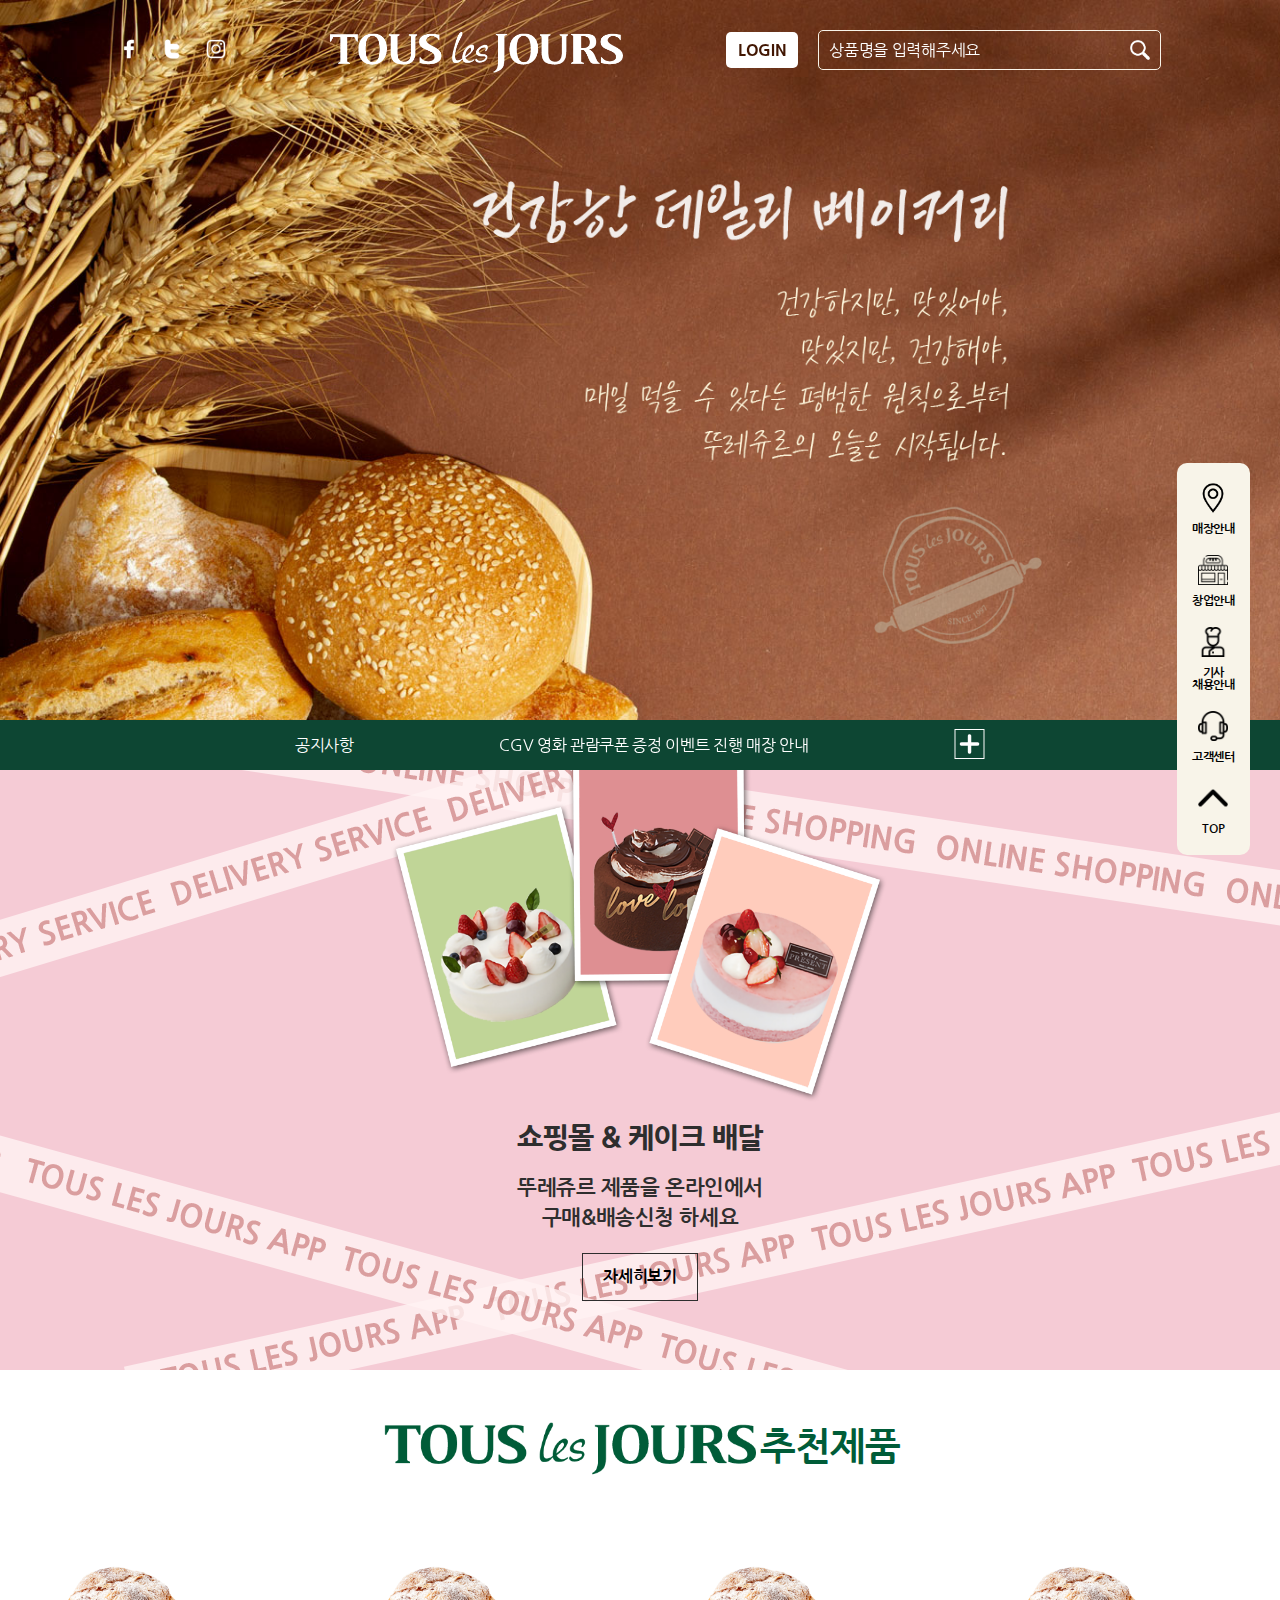
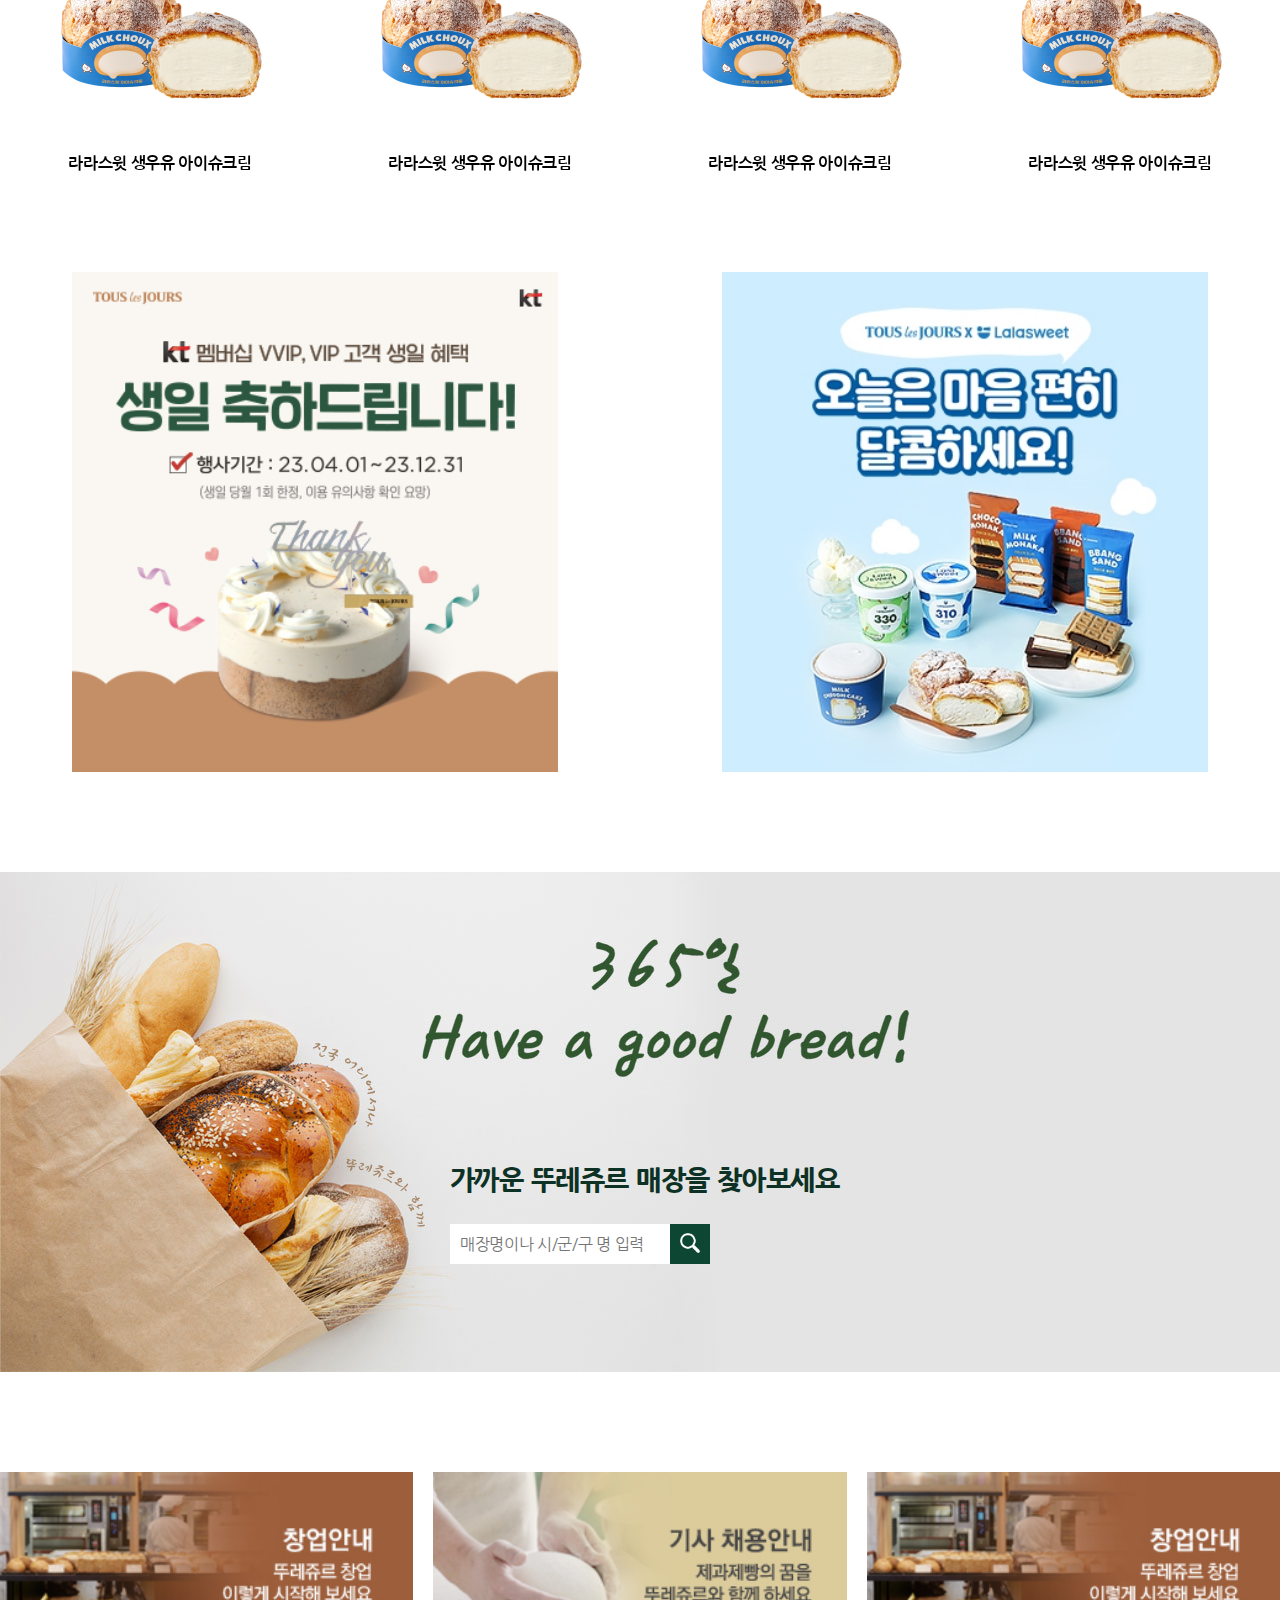
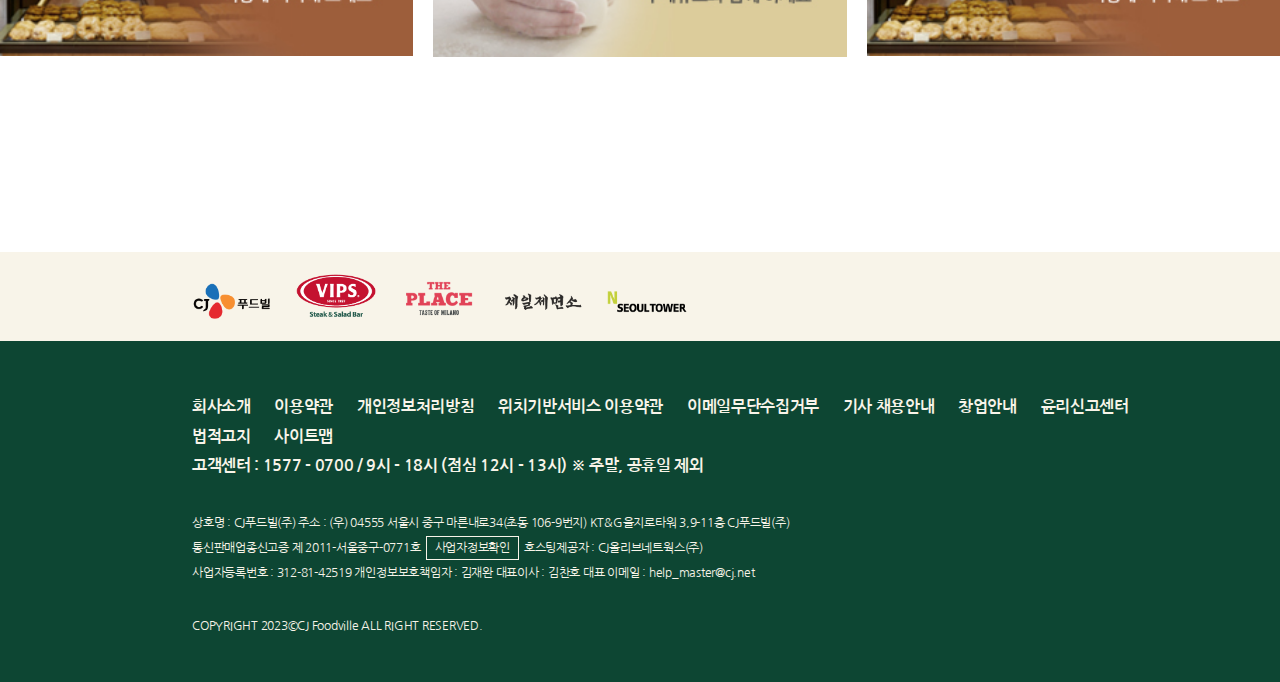
<file: index.html>
<!DOCTYPE html>
<html lang="ko">
<head>
    <meta charset="UTF-8">
    <meta name="keywords" content="">
    <meta name="description" content="">
    <meta name="viewport" content="width=device-width, initial-scale=1.0">
    <title>건강한 데일리 베이커리 | 뚜레쥬르</title>
    <!-- swiper slide -->
    <link rel="stylesheet" href="https://cdn.jsdelivr.net/npm/swiper@10/swiper-bundle.min.css"/>
    <script src="https://cdn.jsdelivr.net/npm/swiper@10/swiper-bundle.min.js"></script>
    <!-- favicon -->
    <link rel="shortcut icon" href="./images/favicon.png" type="image/x-icon">
    <link rel="icon" href="./images/favicon.png" type="image/x-icon">
    <!-- stylesheet -->
    <link rel="stylesheet" href="./styles/reset.css">
    <link rel="stylesheet" href="./styles/index.css">
    <!-- <link rel="stylesheet" href="./styles/common.css"> -->
</head>
<body>
    <!-- quick menu -->
    <div class="quick_menu">
        <a href="./map.html" class="store_info"><img src="./images/icon/map.png" alt=""><span>매장안내</span></a>
        <a href="#" class="business_info"><img src="./images/icon/bakery.png" alt=""><span>창업안내</span></a>
        <a href="#" class="baker_info"><img src="./images/icon/baker.png" alt=""><span>기사<br>채용안내</span></a>
        <a href="./service.html" class="customer_sevice"><img src="./images/icon/customer_service.png" alt=""><span>고객센터</span></a>
        <a href="#" class="top_btn"><img src="./images/icon/top_b.png" alt=""><span>TOP</span></a>
    </div>
    <!-- header -->
    <header>
        <div class="h_top">
            <div class="header_sns">
                <a href="#"><img src="./images/icon/facebook_w.png" alt="facebook"></a>
                <a href="#"><img src="images/icon/twitter_w.png" alt="twitter"></a>
                <a href="#"><img src="./images/icon/instagram_w.png" alt="instagram"></a>
            </div>
            <h1><a href="./index.html"><img src="./images/logo_w.png" alt="뚜레쥬르"></a></h1>
            <div class="h_top_r">
                <a href="./login.html">LOGIN</a>
                <form action="#" method="get" id="searchFrm">
                    <fieldset>
                        <legend class="skip">검색양식</legend>
                        <input type="text" id="searchTxt" placeholder="상품명을 입력해주세요">
                        <button type="submit" id="searchBtn"><img src="./images/icon/search_w.png" alt="검색"></button>
                    </fieldset>
                </form>
            </div>
        </div>
        <nav>
            <ul class="gnb">
                <li><a href="#">브랜드 스토리</a>
                    <ul class="sub">
                        <li><a href="./product.html">브랜드 스토리</a></li>
                        <li><a href="./product.html">뚜레쥬르 광고</a></li>
                        <li><a href="./product.html">뚜레쥬르 재료 이야기</a></li>
                        <li><a href="./product.html">글로벌 뚜레쥬르 </a></li>
                        <li><a href="./product.html">뚜레쥬르 라뜰리에</a></li>
                        <li><a href="./product.html">뚜레쥬르 착한빵</a></li>
                        <li><a href="./product.html">뉴스 & 공지사항</a></li>
                    </ul>
                </li>
                <li><a href="#">새로워진 뚜레쥬르</a>
                    <ul class="sub">
                        <li><a href="./product.html">New 뚜레쥬르 살펴보기</a></li>
                        <li><a href="./product.html">건강한 데일리 베이커리</a></li>
                    </ul>
                </li>
                <li><a href="#">제품 안내</a>
                    <ul class="sub">
                        <li><a href="./product.html">신제품</a></li>
                        <li><a href="./product.html">빵</a></li>
                        <li><a href="./product.html">케이크</a></li>
                        <li><a href="./product.html">델리</a></li>
                        <li><a href="./product.html">선물</a></li>
                        <li><a href="./product.html">디저트&스낵</a></li>
                        <li><a href="./product.html">음료</a></li>
                    </ul>
                </li>
                <li><a href="#">이벤트&멤버십</a>
                    <ul class="sub">
                        <li><a href="./product.html">진행중인 이벤트</a></li>
                        <li><a href="./product.html">이벤트 당첨자</a></li>
                        <li><a href="./product.html">CJ ONE 멤버십</a></li>
                        <li><a href="./product.html">제휴 혜택</a></li>
                    </ul>
                </li>
                <li><a href="#">앱&온라인 쇼핑몰</a>
                    <ul class="sub">
                        <li><a href="./product.html">뚜레쥬르 앱</a></li>
                        <li><a href="./product.html">홈페이지 전용 예약 배송</a></li>
                        <li><a href="./product.html">꽃 & 케이크 택배 배송</a></li>
                        <li><a href="./product.html">대량 구매 문의</a></li>
                    </ul>
                </li>
            </ul>
            <div class="nav_bg"></div>
        </nav>
        <!-- mobile open nav -->
        <div class="m_open_nav">
            <h1><a href="./index.html"><img src="./images/logo_w.png" alt=""></a></h1>
            <div class="right">
                <a href="./login.html" class="login"><img src="./images/icon/login_w.png" alt=""></a>
                <a href="./map.html" class="search_shop"><img src="./images/icon/map_w.png" alt=""></a>
                <a href="#" class="m_nav"><span></span><span></span><span></span></a>
            </div>
        </div>
        <div class="m_open_menu">
            <button type="button" class="close_btn"><img src="./images/icon/close_btn.png" alt=""></button>
            <form action="#" method="get" id="open_searchFrm">
                <fieldset>
                    <legend class="skip">검색양식</legend>
                    <input type="text" id="searchTxt" placeholder="제품명을 입력해주세요">
                    <button type="submit" id="searchBtn"><img src="./images/icon/search_b.png" alt="검색"></button>
                </fieldset>
            </form>
            <ul class="gnb">
                <li><a href="#">브랜드 스토리</a>
                    <ul class="sub">
                        <li><a href="./product.html">브랜드 스토리</a></li>
                        <li><a href="./product.html">뚜레쥬르 광고</a></li>
                        <li><a href="./product.html">뚜레쥬르 재료 이야기</a></li>
                        <li><a href="./product.html">글로벌 뚜레쥬르 </a></li>
                        <li><a href="./product.html">뚜레쥬르 라뜰리에</a></li>
                        <li><a href="./product.html">뚜레쥬르 착한빵</a></li>
                        <li><a href="./product.html">뉴스 & 공지사항</a></li>
                    </ul>
                </li>
                <li><a href="#">새로워진 뚜레쥬르</a>
                    <ul class="sub">
                        <li><a href="./product.html">New 뚜레쥬르 살펴보기</a></li>
                        <li><a href="./product.html">건강한 데일리 베이커리</a></li>
                    </ul>
                </li>
                <li><a href="#">제품 안내</a>
                    <ul class="sub">
                        <li><a href="./product.html">신제품</a></li>
                        <li><a href="./product.html">빵</a></li>
                        <li><a href="./product.html">케이크</a></li>
                        <li><a href="./product.html">델리</a></li>
                        <li><a href="./product.html">선물</a></li>
                        <li><a href="./product.html">디저트&스낵</a></li>
                        <li><a href="./product.html">음료</a></li>
                    </ul>
                </li>
                <li><a href="#">이벤트&멤버십</a>
                    <ul class="sub">
                        <li><a href="./product.html">진행중인 이벤트</a></li>
                        <li><a href="./product.html">이벤트 당첨자</a></li>
                        <li><a href="./product.html">CJ ONE 멤버십</a></li>
                        <li><a href="./product.html">제휴 혜택</a></li>
                    </ul>
                </li>
                <li><a href="#">앱&온라인 쇼핑몰</a>
                    <ul class="sub">
                        <li><a href="./service.html">뚜레쥬르 앱</a></li>
                        <li><a href="./service.html">홈페이지 전용 예약 배송</a></li>
                        <li><a href="./service.html">꽃 & 케이크 택배 배송</a></li>
                        <li><a href="./service.html">대량 구매 문의</a></li>
                    </ul>
                </li>
            </ul>
            <div class="open_menu_sns">
                <a href="#"><img src="./images/icon/facebook_b.png" alt="페이스북"></a>
                <a href="#"><img src="./images/icon/twitter_b.png" alt="트위터"></a>
                <a href="#"><img src="./images/icon/instagram.png" alt="인스타그램"></a>
            </div>
        </div>
    </header><!-- header end -->
    <!-- main -->
    <main>
        <!-- main bnr -->
        <div class="main_bnr">
            <img src="./images/main_bnr_txt.png" alt="">            
        </div>
        <!-- 공지사항 -->
        <div class="notice">
            <div class="notice_wrap">
                <h2>공지사항</h2>
                <div class="swiper" id="notice">
                <!-- .swiper-wrapper 슬라이드 한장 한장을 묶어주는 슬라이드 영역 틀 -->
                    <div class="swiper-wrapper">
                        <!-- .swiper-slide 슬라이드 개별 한장 부모 -->
                        <div class="swiper-slide slide1">CGV 영화 관람쿠폰 증정 이벤트 진행 매장 안내</div>
                        <div class="swiper-slide slide2">CJ푸드빌 영상정보처리기기 운영/관리방침 개정 고지</div>
                        <div class="swiper-slide slide3">CJ ONE 멤버십 서비스 정책 변경 안내</div>
                        <div class="swiper-slide slide4">CJ푸드빌 개인정보처리방침 개정 고지</div>
                    </div>
                    <!-- 슬라이드 이전, 다음 버튼 -->
                    <div class="swiper-button-prev"></div>
                    <div class="swiper-button-next"></div>
                </div>
                <a href="#"><img src="./images/icon/more.png" alt="더보기"></a>
            </div>
        </div>
        <!-- online shop bnr -->
        <div class="online_shop_bnr_bg">
            <div class="online_shop_bnr_wrap">
                <div class="online_shop_txt">
                    <h3>쇼핑몰 & 케이크 배달</h3>
                    <p>뚜레쥬르 제품을 온라인에서<br>
                        구매&배송신청 하세요</p>
                    <a href="./service.html">자세히보기</a>
                </div>
                <div class="online_shop_img">
                    <img src="./images/delivery_bnr0.png" alt="">
                </div>
            </div>
        </div><!-- end -->
        <!-- 추천제품 -->
        <div class="recommend_product_wrap">
            <div class="recommend_title">
                <img src="./images/logo_g.png" alt=""><span>추천제품</span>
            </div>
            <div class="recommend_contents">
                <div class="swiper" id="recommend_product">
                    <!-- .swiper-wrapper 슬라이드 한장 한장을 묶어주는 슬라이드 영역 틀 -->
                    <div class="swiper-wrapper">
                        <!-- .swiper-slide 슬라이드 개별 한장 부모 -->
                        <div class="swiper-slide slide1">
                            <a href="./product.html" class="product1">
                                <img src="./images/product1.png" alt="">
                                <span>라라스윗 생우유 아이슈크림</span>
                            </a>
                        </div>
                        <div class="swiper-slide slide1">
                            <a href="./product.html" class="product1">
                                <img src="./images/product1.png" alt="">
                                <span>라라스윗 생우유 아이슈크림</span>
                            </a>
                        </div>
                        <div class="swiper-slide slide1">
                            <a href="./product.html" class="product1">
                                <img src="./images/product1.png" alt="">
                                <span>라라스윗 생우유 아이슈크림</span>
                            </a>
                        </div>
                        <div class="swiper-slide slide1">
                            <a href="./product.html" class="product1">
                                <img src="./images/product1.png" alt="">
                                <span>라라스윗 생우유 아이슈크림</span>
                            </a>
                        </div>
                        <div class="swiper-slide slide1">
                            <a href="./product.html" class="product1">
                                <img src="./images/product1.png" alt="">
                                <span>라라스윗 생우유 아이슈크림</span>
                            </a>
                        </div>
                        <div class="swiper-slide slide1">
                            <a href="./product.html" class="product1">
                                <img src="./images/product1.png" alt="">
                                <span>라라스윗 생우유 아이슈크림</span>
                            </a>
                        </div>
                        <div class="swiper-slide slide1">
                            <a href="./product.html" class="product1">
                                <img src="./images/product1.png" alt="">
                                <span>라라스윗 생우유 아이슈크림</span>
                            </a>
                        </div>
                        <div class="swiper-slide slide1">
                            <a href="./product.html" class="product1">
                                <img src="./images/product1.png" alt="">
                                <span>라라스윗 생우유 아이슈크림</span>
                            </a>
                        </div>
                        <div class="swiper-slide slide1">
                            <a href="./product.html" class="product1">
                                <img src="./images/product1.png" alt="">
                                <span>라라스윗 생우유 아이슈크림</span>
                            </a>
                        </div>
                    </div>
                    <!-- 슬라이드 이전, 다음 버튼 -->
                    <div class="swiper-button-prev"></div>
                    <div class="swiper-button-next"></div>
                </div><!-- #recommend_product end -->
            </div><!-- .recommend_contents end -->
        </div><!-- 추천제품 영역 end -->
        <!-- 이벤트 슬라이드 -->
        <div class="event_slide_wrap">
            <div class="swiper" id="event_slide">
                <!-- .swiper-wrapper 슬라이드 한장 한장을 묶어주는 슬라이드 영역 틀 -->
                <div class="swiper-wrapper">
                    <!-- .swiper-slide 슬라이드 개별 한장 부모 -->
                    <div class="swiper-slide slide1"></div>
                    <div class="swiper-slide slide2"></div>
                    <div class="swiper-slide slide3"></div>
                    <div class="swiper-slide slide4"></div>
                    <div class="swiper-slide slide5"></div>
                    <div class="swiper-slide slide6"></div>
                </div>
                <!-- 슬라이드 이전, 다음 버튼 -->
                <div class="swiper-button-prev"></div>
                <div class="swiper-button-next"></div>
            </div><!-- #event_slide end -->
        </div><!-- 이벤트 슬라이드 end -->
        <!-- 매장찾기 -->
        <div class="search_shop_wrap">
            <div class="search_shop_txt">
                <p>가까운 뚜레쥬르 매장을 찾아보세요</p>
                <form action="#" method="get" id="search_shop_frm">
                    <fieldset>  
                        <legend class="skip">검색영역</legend>
                        <input type="text" class="search_txt" placeholder="매장명이나 시/군/구 명 입력">
                        <button type="submit" class="search_btn"><img src="./images/icon/search_w.png" alt="검색"></button>
                    </fieldset>
                </form>
            </div><!-- .search_shop_txt end -->
        </div><!-- 매장찾기 end -->
        <!-- 안내 배너 -->
        <div class="info_bnr_wrap">
            <a href="#"><img src="./images/info_bnr1.jpg" alt=""></a>
            <a href="#"><img src="./images/info_bnr2.jpg" alt=""></a>
            <a href="#"><img src="./images/info_bnr1.jpg" alt=""></a>
        </div><!-- 안내 배너 end -->
    </main>
    <!-- footer -->
    <footer>
        <div class="f_top">
            <a href="#"><img src="./images/f_logo_cjfood.png" alt="cj푸드빌"></a>
            <a href="#"><img src="./images/f_logo_vips.png" alt="vips"></a>
            <a href="#"><img src="./images/f_logo_the_place.png" alt="더플레이스"></a>
            <a href="#"><img src="./images/f_logo_noodle.png" alt="제일제면소"></a>
            <a href="#"><img src="./images/f_logo_n_seoul_tower.png" alt="n서울타워"></a>
        </div>
        <div class="f_btm">
            <ul class="fnb">
                <li><a href="#">회사소개</a></li>
                <li><a href="#">이용약관</a></li>
                <li><a href="#">개인정보처리방침</a></li>
                <li><a href="#">위치기반서비스 이용약관</a></li>
                <li><a href="#">이메일무단수집거부</a></li>
                <li><a href="#">기사 채용안내</a></li>
                <li><a href="#">창업안내</a></li>
                <li><a href="#">윤리신고센터</a></li>
                <li><a href="#">법적고지</a></li>
                <li><a href="#">사이트맵</a></li>
            </ul>
            <p>고객센터 : 1577 - 0700 / 9시 - 18시 (점심 12시 - 13시) ※ 주말, 공휴일 제외</p>
            <address>상호명 : CJ푸드빌(주)   주소 : (우) 04555 서울시 중구 마른내로34(초동 106-9번지) KT&G을지로타워 3,9-11층 CJ푸드빌(주)<br>
                통신판매업종신고증 제 2011-서울중구-0771호<a href="#" class="company_info">사업자정보확인</a>호스팅제공자 : CJ올리브네트웍스(주)<br>
                사업자등록번호 : 312-81-42519   개인정보보호책임자 : 김재완   대표이사 : 김찬호   <a href="help_master@cj.net" class="mail">대표 이메일 : help_master@cj.net</a></address>
            <span>COPYRIGHT 2023©CJ Foodville ALL RIGHT RESERVED.</span>
        </div>
    </footer><!-- footer end -->
    <!-- common.js -->
    <script src="./script/index.js"></script>
    
</body>
</html>
</file>
<file: styles/index.css>
body {overflow-x:hidden;}
/* quick menu ---------------------------------------------------- */
.quick_menu {
    z-index:999;
    position:fixed; right:30px; bottom:5%;
    background:#F8F4E9; padding:20px 15px; border-radius:10px;
}
.quick_menu a {display:flex; flex-flow:column nowrap; align-items:center; margin-bottom:20px;}
.quick_menu a:last-child {margin-bottom:0;}
.quick_menu a img {width:30px; height:30px; margin-bottom:10px;}
.quick_menu a span {font-weight: 700; text-align:center; font-size:0.75rem;}
/* index header */
/* header */
header {width:100%; height:150px; /* background:#0D4633; */ z-index:998; position:fixed; }
header .h_top { z-index:997;
    height:100px; display:flex; align-items:center; justify-content:center;}
    header .h_top .header_sns {}
    header .h_top .header_sns a {}
    header .h_top .header_sns a:nth-child(2) {margin:0 20px;}
    header .h_top .header_sns a img {width:20px; height:20px;}
    header .h_top h1 {width:300px; height:40px; margin:0 300px; }
    header .h_top h1 a {}
    header .h_top h1 a img {width:100%;}
    /* 로그인, 검색영역 */
header .h_top .h_top_r {display:flex; align-items:center;}
header .h_top .h_top_r a {color:#411602; font-weight:800;  padding:10px 12px; background:#fff; margin-right:20px; border-radius:5px;}
header .h_top .h_top_r #searchFrm {}
header .h_top .h_top_r #searchFrm fieldset {border:1px solid #F8F4E9; display:flex; align-items:center; padding:0 10px;  border-radius:5px;}
header .h_top .h_top_r #searchFrm fieldset input {height:38px; background:none; color:#fff;}
header .h_top .h_top_r #searchFrm fieldset input::placeholder {color:#fff;}
header .h_top .h_top_r #searchFrm fieldset #searchBtn {width:20px; height:20px; background:none;}
header .h_top .h_top_r #searchFrm fieldset #searchBtn img {width:100%;}
/* nav */
header nav {}
header nav > ul {display:flex; flex-flow:row nowrap; justify-content:center; height:52px; background:#f8f4e9; position:relative; }
header nav > ul > li {}
header nav > ul > li:nth-child(1) {width:195px;}
header nav > ul > li:nth-child(2) {width:215px;}
header nav > ul > li:nth-child(3) {width:140px;}
header nav > ul > li:nth-child(4) {width:160px;}
header nav > ul > li:nth-child(5) {width:200px;}
header nav > ul > li > a {line-height:55px; font-weight:700; color:#000;}
/* nav sub메뉴 */
header nav > ul li .sub {}
header .sub {}
header nav > ul > li > .sub > li:first-child {padding-top:10px;}
header nav > ul > li > .sub > li > a {line-height:35px; font-weight:500; color: #FFF;}
header nav .nav_bg {background: rgba(13, 70, 51, 0.80); width:100%; height:270px;}
header .showHide {display:none !important;}
header .X {transform:translateX(0);}
/* ----------------------------------------mobile open nav---------------------------------------------------------------------- */
header .m_open_nav {
    opacity:0; display:flex; height:70px; background: #0D4633; align-items:center; justify-content:space-between;
    padding:0 20px;
}
header .m_open_nav h1 {}
header .m_open_nav h1 a {}
header .m_open_nav h1 a img {width:300px;}
header .m_open_nav .right {display:flex;}
header .m_open_nav .right > a {margin-left:20px;}
header .m_open_nav .right > a img {width:30px; height:30px; }
header .m_open_nav .m_nav {width:30px; height:30px; display:flex; flex-flow:column nowrap; justify-content:space-between;}
header .m_open_nav .m_nav span {width:100%; height:6px; border-radius:5px; background:#fff;}
/* ----------------------------------------mobile open menu---------------------------------------------------------------------- */
header .m_open_menu .close_btn {position:absolute; left:-40px; background: none;}
header .m_open_menu .close_btn img {width:30px; height:30px;}
header .m_open_menu {background:#F8F4E9; position:fixed; top:70px; right:0; padding:25px; border-radius:0 0 0 10px;}
header .m_open_menu > #open_searchFrm {padding-bottom:20px; border-bottom:1px solid #000;}
header .m_open_menu > #open_searchFrm fieldset {display:flex; align-items:center;}
header .m_open_menu > #open_searchFrm fieldset #searchTxt {width:170px; padding:5px;}
header .m_open_menu > #open_searchFrm fieldset #searchBtn {background:none; margin-left:10px; }
header .m_open_menu > #open_searchFrm fieldset #searchBtn img {width:20px; height:20px;}
header .m_open_menu > .gnb {padding:20px 0;}
header .m_open_menu > .gnb > li {}
header .m_open_menu > .gnb > li > a {font-weight:600; line-height:30px;}
header .m_open_menu > .gnb > li > .sub {padding-left:10px;;}
header .m_open_menu > .gnb > li > .sub > li {}
header .m_open_menu > .gnb > li > .sub > li > a {line-height:30px;}
header .m_open_menu .open_menu_sns {text-align:center; padding-top:20px; border-top:1px solid #000;}
header .m_open_menu .open_menu_sns a:nth-child(2) {padding:0 20px;}
header .m_open_menu .open_menu_sns a img {width:20px; height:20px;}
/* footer */
footer {}
footer .f_wrap {}
footer .f_top {background:#F8F4E9; padding:20px 0; padding-left:15%;}
footer .f_top a {padding-right:20px;}
footer .f_top a img {width:80px;}
footer .f_btm {background:#0D4633; padding:50px; padding-left:15%; color:#F8F4E9; }
footer .f_btm .fnb {}
footer .f_btm .fnb li {display:inline-block; margin-right:20px; line-height:30px;}
footer .f_btm .fnb li a {color:#F8F4E9; font-weight:600;}
footer .f_btm p {font-weight:600; line-height:30px;}
footer .f_btm address {font-size: 0.75019rem; line-height:25px; margin:30px 0;}
footer .f_btm address a {color:#F8F4E9; font-size: 0.75019rem; display:inline-block;}
footer .f_btm address .company_info {padding:5px 8px; border:1px solid #F8F4E9; margin:0 5px;}
footer .f_btm address .mail {}
footer .f_btm span {font-size: 0.75019rem;}
/* tablet */
@media screen and (max-width:1340px) {
    header .h_top h1 {width:300px; height:40px; margin:0 100px;}
}
/* mobile */
@media screen and (max-width:940px) {
    header .h_top {display:none;}
    header nav {display:none;}
    .quick_menu {display:none;}
    header .m_open_nav {opacity:100%;}
    /* main .search_shop_wrap {} */
    footer .f_top,
    footer .f_btm {padding-left:10%;}
}

@media screen and (max-width:640px) {
    header .m_nav {width:600px;}
    header .m_open_nav h1 {}
    header .m_open_nav h1 a img {width:230px;}
    header .m_open_nav .right > a {margin-left:15px;}
    header .m_open_nav .right > a img {width:20px; height:20px; }
    header .m_open_nav .m_nav {width:20px; height:20px; display:flex; flex-flow:column nowrap; justify-content:space-between;}
    header .m_open_nav .m_nav span {width:100%; height:4px; border-radius:5px; background:#fff;}
    footer {max-width:620px;}
    footer .f_top a img {width:40px;}
    footer .f_btm 
    footer .f_btm .fnb li {display:inline-block; margin-right:20px; line-height:25px;}
    footer .f_btm .fnb li a {color:#F8F4E9; font-weight:600; font-size:0.75rem;}
    footer .f_btm p {font-weight:600; line-height:25px; font-size:0.75rem;}
}
@media screen and (max-width:400px) {
    header .m_open_nav h1 a img {width:150px;}
    
}
/* header, footer, 반응형 end ------------------------------------------------*/

/* main bnr */
main {margin:0 auto;}
main .main_bnr {
    z-index:102; position: relative;
    max-width:100%; height:80vh;  background:url(../images/main_logo.jpg) no-repeat; background-size:cover; }
main .main_bnr img {position: relative; top:20%; right:-40%;
}

/* 공지사항 */
main .notice {background:#0d4633; z-index:100; position:relative; display:flex; justify-content:center;}
main .notice_wrap {
    height:50px;  color:#fff; display:flex; align-items:center; justify-content:center;}
main .notice_wrap h2 {}
main .notice_wrap #notice {width:600px; height:50px;}
main .notice_wrap #notice .swiper-wrapper {}
main .notice_wrap #notice .swiper-wrapper .swiper-slide {text-align:center; line-height:50px;}
main .notice_wrap #notice .swiper-button-prev::after,
main .notice_wrap #notice .swiper-button-next::after {display:none;}
main .notice_wrap a {}
main .notice_wrap a img {}
/* online shop bnr */
main .online_shop_bnr_bg {
    height:600px;
    background:url(../images/delivery_bnr1920.jpg) center center fixed no-repeat; background-size:cover;  
}
main .online_shop_bnr_bg .online_shop_bnr_wrap {
    display:flex; align-items:center; justify-content:space-around;} 
main .online_shop_bnr_bg .online_shop_bnr_wrap .online_shop_txt {color:#2e2e2e; text-align:right; }
main .online_shop_bnr_bg .online_shop_bnr_wrap .online_shop_txt h3 {
    font-size:3.157rem; font-weight:800; line-height:65px;
}
main .online_shop_bnr_bg .online_shop_bnr_wrap .online_shop_txt p {
    font-size:1.776rem; font-weight:600; line-height:40px; padding:20px 0;
}
main .online_shop_bnr_bg .online_shop_bnr_wrap .online_shop_txt a { 
    display: inline-block; font-weight:600;
    padding:15px 20px; border:1px solid #2e2e2e;
}
main .online_shop_bnr_bg .online_shop_bnr_wrap .online_shop_img {}
main .online_shop_bnr_bg .online_shop_bnr_wrap .online_shop_img {transform: translateY(-5%); max-width:100%;}
/* 추천제품 */
main .recommend_product_wrap {}
main .recommend_product_wrap .recommend_title {display:flex; align-items:center; justify-content:center; padding:50px 0;}
main .recommend_product_wrap .recommend_title img {width:380px;}
main .recommend_product_wrap .recommend_title span {font-size: 2.36856rem; color: #005c38; font-weight: 600;
}
main .recommend_product_wrap .recommend_contents {}
main .recommend_product_wrap .recommend_contents #recommend_product {max-width:1300px; }
main .recommend_product_wrap .recommend_contents #recommend_product .swiper-wrapper {}
main .recommend_product_wrap .recommend_contents #recommend_product .swiper-wrapper .swiper-slide {}
main .recommend_product_wrap .recommend_contents #recommend_product .swiper-button-prev::after,
main .recommend_product_wrap .recommend_contents #recommend_product .swiper-button-next::after {display:none;}
main .recommend_product_wrap .recommend_contents #recommend_product .swiper-wrapper .swiper-slide a {display:flex; flex-flow:column nowrap; align-items:center;}
main .recommend_product_wrap .recommend_contents #recommend_product .swiper-wrapper .swiper-slide a img {width:230px;}
main .recommend_product_wrap .recommend_contents #recommend_product .swiper-wrapper .swiper-slide a span {font-weight:600;}
/* 이벤트 슬라이드 */
main .event_slide_wrap {margin:100px 0;}
main .event_slide_wrap #event_slide {max-width:100%; height:500px;}
main .event_slide_wrap #event_slide .swiper-wrapper {}
main .event_slide_wrap #event_slide .swiper-wrapper .swiper-slide {
    background-repeat:no-repeat; background-size:contain; background-position:center;
}
main .event_slide_wrap #event_slide .swiper-wrapper .slide1 {background-image:url(../images/event_bnr1.jpg);}
main .event_slide_wrap #event_slide .swiper-wrapper .slide2 {background-image:url(../images/event_bnr2.jpg);}
main .event_slide_wrap #event_slide .swiper-wrapper .slide3 {background-image:url(../images/event_bnr3.jpg);}
main .event_slide_wrap #event_slide .swiper-wrapper .slide4 {background-image:url(../images/event_bnr4.jpg);}
main .event_slide_wrap #event_slide .swiper-wrapper .slide5 {background-image:url(../images/event_bnr5.png);}
main .event_slide_wrap #event_slide .swiper-wrapper .slide6 {background-image:url(../images/event_bnr6.jpg);}
main .event_slide_wrap #event_slide .swiper-button-prev::after,
main .event_slide_wrap #event_slide .swiper-button-next::after {display:none;}
/* 매장찾기 */
main .search_shop_wrap {height:500px; background:url(../images/search_shop_bg.jpg) no-repeat; background-size:cover;}
main .search_shop_wrap .search_shop_txt { position:relative; left:630px; top:53%;
    display:flex; flex-flow:column nowrap; align-items: flex-start;
}
main .search_shop_wrap .search_shop_txt p {margin:30px 0; font-size: 1.7rem; font-weight: 800; color:#0d3125;}
main .search_shop_wrap .search_shop_txt #search_shop_frm {}
main .search_shop_wrap .search_shop_txt #search_shop_frm fieldset {display:flex; align-items:center; }
main .search_shop_wrap .search_shop_txt #search_shop_frm fieldset .search_txt {width:220px; height:40px; padding:0 10px; /* border:1px solid #999 */ background:#fff;}
main .search_shop_wrap .search_shop_txt #search_shop_frm fieldset .search_btn {background:#0d4633; width:40px; height:40px; /* border:1px solid #2e2e2e; */}
main .search_shop_wrap .search_shop_txt #search_shop_frm fieldset .search_btn img {width:20px; height:20px; }
main .info_bnr_wrap {display:flex; justify-content:center; margin:100px 0;}
main .info_bnr_wrap a { width:470px; height:280px; margin-right:20px;}
main .info_bnr_wrap a:last-child {margin-right:0;}
main .info_bnr_wrap a img {width:100%;}
/* 반응형 */
@media screen and (max-width:1330px) {
    main .main_bnr {background:url(../images/main_bnr1330.jpg) no-repeat; background-size:cover;}
    main .main_bnr img {position: relative; width:600px; top:25%; right:-35%;
    }
    
    main .online_shop_bnr_bg {background:url(../images/delivery_bg_1300.png) no-repeat; background-size:cover;}
    main .online_shop_bnr_bg .online_shop_bnr_wrap {display:flex; flex-flow:column-reverse nowrap; align-items:center; justify-content: space-between;}
    main .online_shop_bnr_bg .online_shop_bnr_wrap .online_shop_txt {text-align:center;}
    main .online_shop_bnr_bg .online_shop_bnr_wrap .online_shop_txt h3 {font-size: 1.75rem; line-height:30px;}
    main .online_shop_bnr_bg .online_shop_bnr_wrap .online_shop_txt p {font-size:1.33rem; line-height:30px;}
    main .online_shop_bnr_bg .online_shop_bnr_wrap .online_shop_img img {
        max-width:500px;
        }
    main .search_shop_wrap {height:500px; background:url(../images/search_shop_1330_1.jpg) no-repeat; background-size:cover;}
    main .search_shop_wrap .search_shop_txt { position:relative; left:450px; top:53%;
        display:flex; flex-flow:column nowrap; align-items: flex-start;
    }
}
/* mobile */
@media screen and (max-width:940px) {
    main .main_bnr { height:75vh; background:url(../images/main_bnr940.jpg) center no-repeat; background-size:cover;}
    main .main_bnr img {display:none;
    }
    main .notice_wrap #notice {width:500px;}
    main .search_shop_wrap {height:500px; background:url(../images/search_shop_bg_940.jpg) no-repeat; background-size:cover;}
    main .search_shop_wrap .search_shop_txt {
        position:relative; top:240px; left:0;
        display:flex; flex-flow:column nowrap; align-items:center;
    }
}
@media screen and (max-width:767px) {
    main .main_bnr {height:65vh; background:url(../images/main_bnr640.jpg) center no-repeat; background-size:cover;}
    main .search_shop_wrap { background:url(../images/search_shop_767.jpg) no-repeat; background-size:cover;}
}
@media screen and (max-width:620px) {
    main .main_bnr {min-width:320px; height:50vh;}
    .recommend_title {width:600px;}
    /* 매장찾기 */
    main .search_shop_wrap { background:url(../images/search_shop_767.jpg) center no-repeat; background-size:cover;}
    main .search_shop_wrap .search_shop_txt {
        position:relative; top:240px; left:110px; width:400px;
        display:flex; flex-flow:column nowrap; align-items:flex-start; transform:translateX(-20%);
    }
    main .search_shop_wrap .search_shop_txt p {margin:30px 0; font-size: 1.33rem; font-weight: 800; color:#0d3125;}
    /* 공지사항 */
    main .notice_wrap #notice {width:400px;}
    main .notice {background:#0d4633; z-index:100; position:relative; display:flex;  flex-flow:column nowrap;  justify-content:center;}
    main .notice_wrap { height:100px;
        color:#fff; display:flex; flex-flow:column nowrap; align-items:center; justify-content:center;}
    main .notice_wrap h2 {} 
    main .notice_wrap a {position: absolute; right:30%; top:15%;}
    main .notice_wrap a img {width:20px;}
    main .notice_wrap #notice .swiper-wrapper .swiper-slide {text-align:left; line-height:50px; margin-left:20px; font-size:0.75rem;}
    /* 추천제품 */
    main .recommend_product_wrap {margin-left:10%;}
    main .recommend_product_wrap .recommend_title {display:flex; align-items:center; justify-content:flex-start; padding:50px 0; margin-left:50px;}
    main .recommend_product_wrap .recommend_title img {width:150px; margin-right:10px;}
    main .recommend_product_wrap .recommend_title span {font-size: 1.333rem; color: #005c38; font-weight: 600;
    }
    main .recommend_product_wrap .recommend_contents #recommend_product {max-width:300px;}
}
@media screen and (max-width:320px) {
    main .main_bnr {height:50vh;}
}
</file>
<file: styles/common.css>
body { overflow-y:hidden;}
/* quick menu ---------------------------------------------------- */
.quick_menu {
    z-index:999;
    position:fixed; right:30px; bottom:5%;
    background:#F8F4E9; padding:20px 15px; border-radius:10px;
}
.quick_menu a {display:flex; flex-flow:column nowrap; align-items:center; margin-bottom:20px;}
.quick_menu a:last-child {margin-bottom:0;}
.quick_menu a img {width:30px; height:30px; margin-bottom:10px;}
.quick_menu a span {font-weight: 700; text-align:center; font-size:0.75rem;}
/* header */
header {width:100%; height:100px; background:#0D4633; z-index:998; position:fixed; }
header .h_top { z-index:997;
    height:100px; display:flex; align-items:center; justify-content:center;}
    header .h_top .header_sns {}
    header .h_top .header_sns a {}
    header .h_top .header_sns a:nth-child(2) {margin:0 20px;}
    header .h_top .header_sns a img {width:20px; height:20px;}
    header .h_top > h1 {width:300px; height:40px; margin:0 300px; }
    header .h_top h1 a {}
    header .h_top h1 a img {width:100%;}
    /* 로그인, 검색영역 */
    header .h_top .h_top_r {display:flex; align-items:center;}
    header .h_top .h_top_r a {color:#062219; font-weight:800; padding:10px 12px; background:#fff; margin-right:20px; border-radius:5px;}
    header .h_top .h_top_r #searchFrm {}
header .h_top .h_top_r #searchFrm fieldset {border:1px solid #F8F4E9; display:flex; align-items:center; padding:0 10px; border-radius:5px;}
header .h_top .h_top_r #searchFrm fieldset input {height:38px; background:none; color:#fff; }
header .h_top .h_top_r #searchFrm fieldset input::placeholder {color:#fff;}
header .h_top .h_top_r #searchFrm fieldset #searchBtn {width:20px; height:20px; background:none;}
header .h_top .h_top_r #searchFrm fieldset #searchBtn img {width:100%;}
/* nav */
header nav {}
header nav > ul {display:flex; flex-flow:row nowrap; justify-content:center; height:52px; background:#f8f4e9; position:relative; }
header nav > ul > li {}
header nav > ul > li:nth-child(1) {width:195px;}
header nav > ul > li:nth-child(2) {width:215px;}
header nav > ul > li:nth-child(3) {width:140px;}
header nav > ul > li:nth-child(4) {width:160px;}
header nav > ul > li:nth-child(5) {width:200px;}
header nav > ul > li > a {line-height:55px; font-weight:700; color:#000;}
/* nav sub메뉴 */
header nav > ul li .sub {}
header .sub {}
header nav > ul > li > .sub > li:first-child {padding-top:10px;}
header nav > ul > li > .sub > li > a {line-height:35px; font-weight:500; color: #FFF;}
header nav .nav_bg {background: rgba(13, 70, 51, 0.80); width:100%; height:270px;}
header .showHide {display:none !important;}
header .X {transform:translateX(0);}
/* ----------------------------------------mobile open nav---------------------------------------------------------------------- */
header .m_open_nav { display:none;
    height:70px; background: #0D4633; align-items:center; justify-content:space-between;
    padding:0 20px;
}
header .m_open_nav h1 {}
header .m_open_nav h1 a {}
header .m_open_nav h1 a img {width:300px;}
header .m_open_nav .right {display:flex;}
header .m_open_nav .right > a {margin-left:20px;}
header .m_open_nav .right > a img {width:30px; height:30px; }
header .m_open_nav .m_nav {width:30px; height:30px; display:flex; flex-flow:column nowrap; justify-content:space-between;}
header .m_open_nav .m_nav span {width:100%; height:6px; border-radius:5px; background:#fff;}
/* ----------------------------------------mobile open menu---------------------------------------------------------------------- */
header .m_open_menu {background:#F8F4E9; position:fixed; top:70px; right:0; padding:25px; border-radius:0 0 0 10px;}
header .m_open_menu .close_btn {position:absolute; left:-40px; background: none;}
header .m_open_menu .close_btn img {width:30px; height:30px;}
header .m_open_menu > #open_searchFrm {padding-bottom:20px; border-bottom:1px solid #000;}
header .m_open_menu > #open_searchFrm fieldset {display:flex; align-items:center;}
header .m_open_menu > #open_searchFrm fieldset #searchTxt {width:170px; padding:5px; background:rgba(255,255,255,0.5);}
header .m_open_menu > #open_searchFrm fieldset #searchTxt::placeholder {olor:#999}
header .m_open_menu > #open_searchFrm fieldset #searchBtn {background:none; margin-left:10px; }
header .m_open_menu > #open_searchFrm fieldset #searchBtn img {width:20px; height:20px;}
header .m_open_menu > .gnb {padding:20px 0;}
header .m_open_menu > .gnb > li {}
header .m_open_menu > .gnb > li > a {font-weight:600; line-height:30px;}
header .m_open_menu > .gnb > li > .sub {padding-left:10px;;}
header .m_open_menu > .gnb > li > .sub > li {}
header .m_open_menu > .gnb > li > .sub > li > a {line-height:30px;}
header .m_open_menu .open_menu_sns {text-align:center; padding-top:20px; border-top:1px solid #000;}
header .m_open_menu .open_menu_sns a:nth-child(2) {padding:0 20px;}
header .m_open_menu .open_menu_sns a img {width:20px; height:20px;}
/* footer */
footer {}
footer .f_wrap {}
footer .f_top {background:#F8F4E9; padding:20px 0; padding-left:15%;}
footer .f_top a {padding-right:20px;}
footer .f_top a img {width:80px;}
footer .f_btm {background:#0D4633; padding:50px; padding-left:15%; color:#F8F4E9; }
footer .f_btm .fnb {}
footer .f_btm .fnb li {display:inline-block; margin-right:20px; line-height:30px;}
footer .f_btm .fnb li a {color:#F8F4E9; font-weight:600;}
footer .f_btm p {font-weight:600; line-height:30px;}
footer .f_btm address {font-size: 0.75019rem; line-height:25px; margin:30px 0;}
footer .f_btm address a {color:#F8F4E9; font-size: 0.75019rem; display:inline-block;}
footer .f_btm address .company_info {padding:5px 8px; border:1px solid #F8F4E9; margin:0 5px;}
footer .f_btm address .mail {}
footer .f_btm span {font-size: 0.75019rem;}

/* tablet */
@media screen and (max-width:1340px) {
    main .breadcrumbs {padding:200px 20px 20px;}
    header .h_top h1 {width:300px; height:40px; margin:0 100px;}
}
/* mobile */
@media screen and (max-width:940px) {
    main .breadcrumbs {padding:100px 20px 20px;}
    header {height:70px;}
    header .h_top {display:none;}
    header nav {display:none;}
    .quick_menu {display:none;}
    header .m_open_nav {display:flex;}
    /* main .search_shop_wrap {} */
    footer .f_top,
    footer .f_btm {padding-left:10%;}
}

@media screen and (max-width:640px) {
    header .m_nav {width:600px;}
    header .m_open_nav h1 {}
    header .m_open_nav h1 a img {width:230px;}
    header .m_open_nav .right > a {margin-left:15px;}
    header .m_open_nav .right > a img {width:20px; height:20px; }
    header .m_open_nav .m_nav {width:20px; height:20px; display:flex; flex-flow:column nowrap; justify-content:space-between;}
    header .m_open_nav .m_nav span {width:100%; height:4px; border-radius:5px; background:#fff;}
    footer {max-width:620px;}
    footer .f_top a img {width:40px;}
    footer .f_btm .fnb li {display:inline-block; margin-right:20px; line-height:25px;}
    footer .f_btm .fnb li a {color:#F8F4E9; font-weight:600; font-size:0.75rem;}
    footer .f_btm p {font-weight:600; line-height:25px; font-size:0.75rem;}
}
@media screen and (max-width:400px) {
    header .m_open_nav h1 a img {width:150px;}
    
}
</file>
